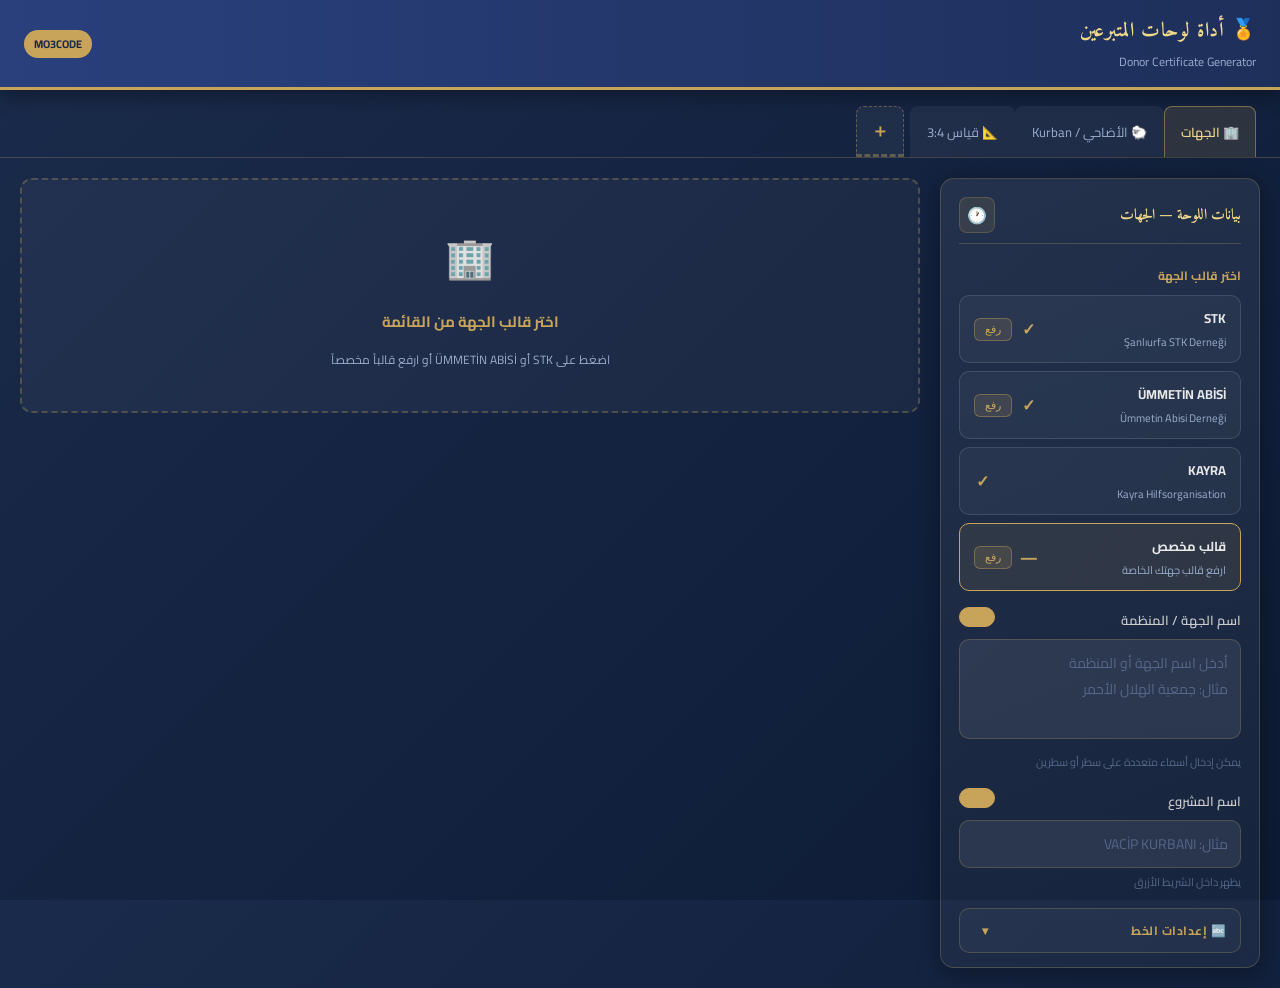
<file: index.html>
<!DOCTYPE html>
<html lang="ar" dir="rtl">
<head>
<meta charset="UTF-8">
<meta name="viewport" content="width=device-width, initial-scale=1.0, maximum-scale=1.0">
<meta name="version" content="2.2">
<title>أداة عمل لوحات المتبرعين</title>
<link href="https://fonts.googleapis.com/css2?family=Amiri:wght@400;700&family=Cairo:wght@400;600;700&family=Scheherazade+New:wght@400;700&family=Lateef:wght@400;700&family=Rakkas&family=Reem Kufi:wght@400;700&family=Noto+Naskh+Arabic:wght@400;700&family=Alexandria:wght@400;700&family=Righteous&family=Roboto:wght@400;700;900&family=Playfair+Display:ital,wght@0,400;0,700;1,400&family=Merriweather:wght@400;700&family=Pinyon+Script&family=Great+Vibes&family=Dancing+Script:wght@400;700&family=Pacifico&family=Lobster&family=Cinzel:wght@400;700&family=Cormorant+Garamond:ital,wght@0,400;0,700;1,400&family=IM+Fell+English:ital@0;1&family=Tangerine:wght@400;700&family=Satisfy&family=Alex+Brush&family=Allura&family=Italianno&family=Noto+Kufi+Arabic:wght@400;700&family=Mada:wght@400;700&family=Tajawal:wght@400;700&family=IBM+Plex+Sans+Arabic:wght@400;700&family=Noto+Sans+Arabic:wght@400;700&family=Changa:wght@400;700&family=Harmattan:wght@400;700&family=Mirza:wght@400;700&family=Aref+Ruqaa&family=Qahiri&family=Markazi+Text:wght@400;700&family=Baloo+2:wght@400;700&display=swap" rel="stylesheet">
<link rel="stylesheet" href="styles.css">
</head>
<body>

<div class="header">
  <div class="header-brand">
    <h1>🏅 أداة لوحات المتبرعين</h1>
    <span>Donor Certificate Generator</span>
  </div>
  <a href="https://www.linkedin.com/in/mo3d/" target="_blank" class="org-badge">MO3CODE</a>
</div>

<div class="tabs" id="tabs-bar">
  <button class="tab-btn active" id="tabBtn-orgs" onclick="switchTab('orgs',this)">🏢 الجهات</button>
  <button class="tab-btn" id="tabBtn-vacip" onclick="switchTab('vacip',this)">🐑 الأضاحي / Kurban</button>
  <button class="tab-btn" id="tabBtn-vert" onclick="switchTab('vert',this)">📐 قياس 3:4</button>
  <button class="tab-btn tab-add-btn" id="tab-add-btn" onclick="openNewTabModal()" title="إضافة تبويب جديد">＋</button>
</div>

<!-- New Tab Modal -->
<div id="new-tab-modal" style="display:none;position:fixed;inset:0;z-index:10000;background:rgba(0,0,0,0.7);align-items:center;justify-content:center;">
  <div style="background:#1a2a4a;border:1px solid rgba(200,164,90,0.5);border-radius:14px;padding:28px 24px;width:340px;max-width:90vw;">
    <div style="font-family:'Amiri',serif;font-size:17px;color:#f0d98a;margin-bottom:16px;">➕ تبويب جديد</div>
    <label style="font-size:12px;color:#9aaccc;display:block;margin-bottom:6px;">اسم التبويب / الجهة</label>
    <input id="new-tab-name" type="text" placeholder="مثال: مؤسسة الرحمة" style="width:100%;padding:10px 12px;background:rgba(255,255,255,0.08);border:1px solid rgba(200,164,90,0.4);border-radius:8px;color:#e8e8e8;font-family:'Cairo',sans-serif;font-size:14px;direction:rtl;margin-bottom:16px;">
    <div style="display:flex;gap:10px;">
      <button onclick="confirmNewTab()" style="flex:1;padding:10px;background:linear-gradient(135deg,#c8a45a,#a8843a);border:none;border-radius:8px;color:#1a2a4a;font-family:'Cairo',sans-serif;font-weight:700;font-size:14px;cursor:pointer;">إنشاء</button>
      <button onclick="closeNewTabModal()" style="flex:1;padding:10px;background:rgba(255,255,255,0.07);border:1px solid rgba(255,255,255,0.2);border-radius:8px;color:#e8e8e8;font-family:'Cairo',sans-serif;font-size:14px;cursor:pointer;">إلغاء</button>
    </div>
  </div>
</div>

<!-- ORGS TAB -->
<div id="tab-orgs" class="tab-content active main">
  <div class="panel">
    <div style="display:flex;align-items:center;justify-content:space-between;margin-bottom:20px;padding-bottom:10px;border-bottom:1px solid rgba(200,164,90,0.25);">
      <h2 style="margin:0;padding:0;border:none;">بيانات اللوحة — الجهات</h2>
      <button class="hist-btn" onclick="openHistoryModal('orgs')" title="سجل العمليات">🕐</button>
    </div>

    <!-- Org slot selector -->
    <div class="field">
      <div style="font-size:12px;color:#c8a45a;font-weight:700;margin-bottom:8px;">اختر قالب الجهة</div>
      <div style="display:flex;flex-direction:column;gap:8px;">
        <div id="org-slot-stk" class="org-slot-btn" onclick="selectOrgSlot('stk')">
          <input type="file" id="org-upload-stk" accept="image/*" style="display:none" onchange="loadOrgTemplate(this,'stk')" onclick="event.stopPropagation()">
          <div style="flex:1">
            <div style="color:#e8e8e8;font-size:13px;font-weight:700;">STK</div>
            <div style="color:#9aaccc;font-size:11px;margin-top:2px;">Şanlıurfa STK Derneği</div>
          </div>
          <div style="display:flex;align-items:center;gap:8px;">
            <span class="org-slot-status" id="org-status-stk">—</span>
            <button onclick="event.stopPropagation();document.getElementById('org-upload-stk').click()"
              style="background:rgba(200,164,90,0.15);border:1px solid rgba(200,164,90,0.4);color:#c8a45a;font-size:11px;padding:4px 10px;border-radius:6px;cursor:pointer;white-space:nowrap;min-height:unset;">رفع</button>
          </div>
        </div>

        <div id="org-slot-ummetin" class="org-slot-btn" onclick="selectOrgSlot('ummetin')">
          <input type="file" id="org-upload-ummetin" accept="image/*" style="display:none" onchange="loadOrgTemplate(this,'ummetin')" onclick="event.stopPropagation()">
          <div style="flex:1">
            <div style="color:#e8e8e8;font-size:13px;font-weight:700;">ÜMMETİN ABİSİ</div>
            <div style="color:#9aaccc;font-size:11px;margin-top:2px;">Ümmetin Abisi Derneği</div>
          </div>
          <div style="display:flex;align-items:center;gap:8px;">
            <span class="org-slot-status" id="org-status-ummetin">—</span>
            <button onclick="event.stopPropagation();document.getElementById('org-upload-ummetin').click()"
              style="background:rgba(200,164,90,0.15);border:1px solid rgba(200,164,90,0.4);color:#c8a45a;font-size:11px;padding:4px 10px;border-radius:6px;cursor:pointer;white-space:nowrap;min-height:unset;">رفع</button>
          </div>
        </div>

        <div id="org-slot-kayra" class="org-slot-btn" onclick="selectOrgSlot('kayra')">
          <input type="file" id="org-upload-kayra" accept="image/*" style="display:none" onchange="loadOrgTemplate(this,'kayra')" onclick="event.stopPropagation()">
          <div style="flex:1">
            <div style="color:#e8e8e8;font-size:13px;font-weight:700;">KAYRA</div>
            <div style="color:#9aaccc;font-size:11px;margin-top:2px;">Kayra Hilfsorganisation</div>
          </div>
          <div style="display:flex;align-items:center;gap:8px;">
            <span class="org-slot-status" id="org-status-kayra">✓</span>
          </div>
        </div>

        <div id="org-slot-custom" class="org-slot-btn org-slot-active" onclick="selectOrgSlot('custom')">
          <input type="file" id="org-upload-custom" accept="image/*" style="display:none" onchange="loadOrgTemplate(this,'custom')" onclick="event.stopPropagation()">
          <div style="flex:1">
            <div style="color:#e8e8e8;font-size:13px;font-weight:700;">قالب مخصص</div>
            <div style="color:#9aaccc;font-size:11px;margin-top:2px;">ارفع قالب جهتك الخاصة</div>
          </div>
          <div style="display:flex;align-items:center;gap:8px;">
            <span class="org-slot-status" id="org-status-custom">—</span>
            <button onclick="event.stopPropagation();document.getElementById('org-upload-custom').click()"
              style="background:rgba(200,164,90,0.15);border:1px solid rgba(200,164,90,0.4);color:#c8a45a;font-size:11px;padding:4px 10px;border-radius:6px;cursor:pointer;white-space:nowrap;min-height:unset;">رفع</button>
          </div>
        </div>
      </div>
    </div>

    <div class="field">
      <label class="field-toggle-label">اسم الجهة / المنظمة<label class="toggle-switch"><input type="checkbox" id="org-donor-enabled" checked onchange="renderOrgs()"><span class="toggle-slider"></span></label></label>
      <textarea id="org-donor" rows="3" placeholder="أدخل اسم الجهة أو المنظمة&#10;مثال: جمعية الهلال الأحمر" oninput="renderOrgs()"></textarea>
      <div class="hint">يمكن إدخال أسماء متعددة على سطر أو سطرين</div>
    </div>

    <div class="field">
      <label class="field-toggle-label">اسم المشروع<label class="toggle-switch"><input type="checkbox" id="org-proj-enabled" checked onchange="renderOrgs()"><span class="toggle-slider"></span></label></label>
      <input type="text" id="org-project" placeholder="مثال: VACİP KURBANI" oninput="renderOrgs()">
      <div class="hint">يظهر داخل الشريط الأزرق</div>
    </div>

    <!-- Advanced: Font settings -->
    <div class="field adv-section">
      <details>
        <summary>🔤 إعدادات الخط</summary>
        <div class="font-section" style="border-radius:0 0 10px 10px;margin-top:0;border-top:none;">
          <div class="font-section-title">🔤 نوع الخط</div>
          <label style="font-size:12px;color:#9aaccc">خط اسم الجهة</label>
          <select id="org-donor-font" onchange="renderOrgs()" style="width:100%;padding:8px;background:rgba(255,255,255,0.08);border:1px solid rgba(200,164,90,0.3);border-radius:8px;color:#e8e8e8;font-family:'Cairo',sans-serif;font-size:13px;margin-bottom:8px"></select>
          <label style="font-size:12px;color:#9aaccc">اتجاه اسم الجهة</label>
          <select id="org-donor-dir" onchange="renderOrgs()" style="width:100%;padding:8px;background:rgba(255,255,255,0.08);border:1px solid rgba(200,164,90,0.3);border-radius:8px;color:#e8e8e8;font-family:'Cairo',sans-serif;font-size:13px;margin-bottom:8px">
            <option value="rtl" selected>يمين إلى يسار</option><option value="ltr">يسار إلى يمين</option><option value="auto">تلقائي حسب النص</option>
          </select>
          <label style="font-size:12px;color:#9aaccc">محاذاة اسم الجهة</label>
          <select id="org-donor-align" onchange="renderOrgs()" style="width:100%;padding:8px;background:rgba(255,255,255,0.08);border:1px solid rgba(200,164,90,0.3);border-radius:8px;color:#e8e8e8;font-family:'Cairo',sans-serif;font-size:13px;margin-bottom:8px">
            <option value="center" selected>وسط</option><option value="right">يمين</option><option value="left">يسار</option>
          </select>
          <label style="font-size:12px;color:#9aaccc">خط اسم المشروع</label>
          <select id="org-proj-font" onchange="renderOrgs()" style="width:100%;padding:8px;background:rgba(255,255,255,0.08);border:1px solid rgba(200,164,90,0.3);border-radius:8px;color:#e8e8e8;font-family:'Cairo',sans-serif;font-size:13px"></select>
          <label style="font-size:12px;color:#9aaccc;margin-top:8px">اتجاه اسم المشروع</label>
          <select id="org-proj-dir" onchange="renderOrgs()" style="width:100%;padding:8px;background:rgba(255,255,255,0.08);border:1px solid rgba(200,164,90,0.3);border-radius:8px;color:#e8e8e8;font-family:'Cairo',sans-serif;font-size:13px">
            <option value="rtl" selected>يمين إلى يسار</option><option value="ltr">يسار إلى يمين</option><option value="auto">تلقائي حسب النص</option>
          </select>
          <label style="font-size:12px;color:#9aaccc;margin-top:8px">محاذاة اسم المشروع</label>
          <select id="org-proj-align" onchange="renderOrgs()" style="width:100%;padding:8px;background:rgba(255,255,255,0.08);border:1px solid rgba(200,164,90,0.3);border-radius:8px;color:#e8e8e8;font-family:'Cairo',sans-serif;font-size:13px">
            <option value="center" selected>وسط</option><option value="right">يمين</option><option value="left">يسار</option>
          </select>
        </div>
      </details>
    </div>

    <!-- Advanced: Donor size/position -->
    <div class="field adv-section">
      <details>
        <summary>📐 اسم الجهة — الحجم والموضع</summary>
        <div class="font-section" style="border-radius:0 0 10px 10px;margin-top:0;border-top:none;">
          <label style="font-size:12px;color:#9aaccc">الحجم</label>
          <div class="font-control">
            <input type="range" id="org-donor-size" min="20" max="300" value="64" oninput="document.getElementById('org-donor-size-val').textContent=this.value; renderOrgs()">
            <span class="size-val" id="org-donor-size-val">64</span>
          </div>
          <label class="auto-toggle">
            <input type="checkbox" id="org-donor-auto" checked onchange="toggleAuto('org','donor')"> حجم تلقائي
          </label>
          <label style="font-size:12px;color:#9aaccc;margin-top:8px;display:block">↔ عرض الإطار (حد الاسم)</label>
          <div class="font-control">
            <input type="range" id="org-donor-maxw" min="200" max="1754" value="1400" oninput="document.getElementById('org-donor-maxw-val').textContent=this.value; renderOrgs()">
            <span class="size-val" id="org-donor-maxw-val">1400</span>
          </div>
          <label style="font-size:12px;color:#9aaccc;margin-top:8px;display:block">🎨 لون الاسم</label>
          <div class="color-row">
            <input type="color" id="org-donor-color" value="#1e2f5a" oninput="renderOrgs()">
            <span class="color-val" id="org-donor-color-val">#1e2f5a</span>
            <button class="color-reset" onclick="document.getElementById('org-donor-color').value='#1e2f5a';renderOrgs()">↺</button>
          </div>
          <label style="font-size:12px;color:#9aaccc;margin-top:8px;display:block">تباعد السطور (0=تلقائي)</label>
          <div class="font-control">
            <input type="range" id="org-donor-lineh" min="0" max="200" value="0" oninput="document.getElementById('org-donor-lineh-val').textContent=this.value; renderOrgs()">
            <span class="size-val" id="org-donor-lineh-val">0</span>
          </div>
          <label style="font-size:12px;color:#9aaccc;margin-top:8px;display:block">الارتفاع (Y)</label>
          <div class="font-control">
            <input type="range" id="org-donor-y" min="50" max="1200" value="590" oninput="document.getElementById('org-donor-y-val').textContent=this.value; renderOrgs()">
            <span class="size-val" id="org-donor-y-val">590</span>
          </div>
          <label style="font-size:12px;color:#9aaccc;margin-top:6px;display:block">المحور الأفقي (X)</label>
          <div class="font-control">
            <input type="range" id="org-donor-x" min="0" max="1754" value="877" oninput="document.getElementById('org-donor-x-val').textContent=this.value; renderOrgs()">
            <span class="size-val" id="org-donor-x-val">877</span>
          </div>
        </div>
      </details>
    </div>

    <!-- Advanced: Project size/position -->
    <div class="field adv-section">
      <details>
        <summary>📋 اسم المشروع — الحجم والموضع</summary>
        <div class="font-section" style="border-radius:0 0 10px 10px;margin-top:0;border-top:none;">
          <label style="font-size:12px;color:#9aaccc">الحجم</label>
          <div class="font-control">
            <input type="range" id="org-proj-size" min="20" max="300" value="72" oninput="document.getElementById('org-proj-size-val').textContent=this.value; renderOrgs()">
            <span class="size-val" id="org-proj-size-val">72</span>
          </div>
          <label class="auto-toggle">
            <input type="checkbox" id="org-proj-auto" checked onchange="toggleAuto('org','proj')"> حجم تلقائي
          </label>
          <label style="font-size:12px;color:#9aaccc;margin-top:8px;display:block">↔ عرض الإطار (حد المشروع)</label>
          <div class="font-control">
            <input type="range" id="org-proj-maxw" min="200" max="1754" value="1400" oninput="document.getElementById('org-proj-maxw-val').textContent=this.value; renderOrgs()">
            <span class="size-val" id="org-proj-maxw-val">1400</span>
          </div>
          <label style="font-size:12px;color:#9aaccc;margin-top:8px;display:block">🎨 لون المشروع</label>
          <div class="color-row">
            <input type="color" id="org-proj-color" value="#ffffff" oninput="renderOrgs()">
            <span class="color-val" id="org-proj-color-val">#ffffff</span>
            <button class="color-reset" onclick="document.getElementById('org-proj-color').value='#ffffff';renderOrgs()">↺</button>
          </div>
          <label style="font-size:12px;color:#9aaccc;margin-top:8px;display:block">الارتفاع (Y)</label>
          <div class="font-control">
            <input type="range" id="org-proj-y" min="50" max="1200" value="842" oninput="document.getElementById('org-proj-y-val').textContent=this.value; renderOrgs()">
            <span class="size-val" id="org-proj-y-val">842</span>
          </div>
          <label style="font-size:12px;color:#9aaccc;margin-top:6px;display:block">المحور الأفقي (X)</label>
          <div class="font-control">
            <input type="range" id="org-proj-x" min="0" max="1754" value="877" oninput="document.getElementById('org-proj-x-val').textContent=this.value; renderOrgs()">
            <span class="size-val" id="org-proj-x-val">877</span>
          </div>
        </div>
      </details>
    </div>

    <button class="btn-generate" onclick="renderOrgs()">🔄 معاينة اللوحة</button>
    <div class="export-btns">
      <button class="btn-download visible" onclick="downloadCert('orgs','png')">⬇ PNG</button>
      <button class="btn-download visible" onclick="downloadCert('orgs','pdf')">⬇ PDF</button>
      <button class="btn-whatsapp" onclick="shareWhatsapp('orgs')">📲 واتساب</button>
    </div>

    <div class="batch-section">
      <div class="batch-title">⚡ إنتاج جماعي</div>
      <textarea id="org-batch-names" placeholder="أدخل اسماً في كل سطر:&#10;جمعية الهلال الأحمر&#10;منظمة أطباء بلا حدود"></textarea>
      <div class="batch-group-row">
        <label for="org-batch-group-size">عدد الأسماء في الصفحة الواحدة</label>
        <input type="number" id="org-batch-group-size" min="1" max="100" value="1">
      </div>
      <div class="batch-hint">كل اسم في سطر، وسيتم جمع العدد المحدد تحت بعض في كل لوحة.</div>
      <div class="batch-options">
        <div class="batch-opt selected" id="org-batch-opt-pdf" onclick="selectBatchOpt('org','pdf')">📄 PDF واحد</div>
        <div class="batch-opt" id="org-batch-opt-imgs" onclick="selectBatchOpt('org','imgs')">🖼 صور منفردة</div>
      </div>
      <button class="btn-batch" onclick="startBatch('orgs')">🚀 ابدأ الإنتاج</button>
      <div class="batch-progress" id="org-batch-progress">
        <div class="progress-bar-wrap"><div class="progress-bar-fill" id="org-batch-bar"></div></div>
        <div class="progress-text" id="org-batch-text">جارٍ المعالجة...</div>
      </div>
    </div>
  </div>

  <div class="preview-area">
    <button class="preview-toggle" id="org-toggle" onclick="togglePreview('orgs')" style="display:none">
      👁 إظهار المعاينة ↓
    </button>
    <div id="org-upload-prompt" style="width:100%;display:flex;flex-direction:column;align-items:center;justify-content:center;padding:40px 20px;background:rgba(255,255,255,0.04);border:2px dashed rgba(200,164,90,0.3);border-radius:12px;gap:12px">
      <div style="font-size:40px">🏢</div>
      <div style="color:#c8a45a;font-size:15px;font-weight:700">اختر قالب الجهة من القائمة</div>
      <div style="color:#9aaccc;font-size:12px">اضغط على STK أو ÜMMETİN ABİSİ أو ارفع قالباً مخصصاً</div>
    </div>
    <div class="canvas-wrapper" id="org-canvas-wrapper" style="display:none">
      <canvas id="canvas-orgs-offscreen" width="1754" height="1241"></canvas>
    </div>
    <div class="status" id="org-status"></div>
  </div>
</div>


<!-- VERT 3:4 TAB -->
<div id="tab-vert" class="tab-content main">
  <div class="panel">
    <div style="display:flex;align-items:center;justify-content:space-between;margin-bottom:20px;padding-bottom:10px;border-bottom:1px solid rgba(200,164,90,0.25);">
      <h2 style="margin:0;padding:0;border:none;">بيانات اللوحة — قياس 3:4</h2>
      <button class="hist-btn" onclick="openHistoryModal('vert')" title="سجل العمليات">🕐</button>
    </div>

    <!-- Template upload -->
    <div class="field">
      <div style="font-size:12px;color:#c8a45a;font-weight:700;margin-bottom:8px;">قوالب 3:4 العمودية</div>
      <div class="upload-zone" onclick="document.getElementById('vt-template-upload').click()" style="margin-bottom:8px">
        <input type="file" id="vt-template-upload" accept="image/*" multiple style="display:none" onchange="loadVertTemplate(this)">
        <div>📎 رفع قوالب (يمكن رفع أكثر من قالب)</div>
        <div style="margin-top:4px;font-size:11px">PNG/JPG — قياس 3:4 عمودي (1240×1653)</div>
        <div style="margin-top:4px;font-size:11px">اسم القالب سيستخدم كاسم الجهة عند الحفظ</div>
      </div>
      <div id="vt-templates-list" style="display:none">
        <div style="font-size:12px;color:#c8a45a;margin-bottom:6px;font-weight:700">📚 القوالب:</div>
        <div id="vt-templates-grid" style="display:flex;flex-wrap:wrap;gap:6px;"></div>
      </div>
    </div>

    <div class="field">
      <label class="field-toggle-label">اسم المتبرع / المتبرعين<label class="toggle-switch"><input type="checkbox" id="vt-donor-enabled" checked onchange="renderVert()"><span class="toggle-slider"></span></label></label>
      <textarea id="vt-donor" rows="3" placeholder="أدخل اسم المتبرع أو المتبرعين" oninput="renderVert()"></textarea>
      <div class="hint">يمكن إدخال أسماء متعددة على سطر أو سطرين</div>
    </div>

    <div class="field">
      <label class="field-toggle-label">اسم المشروع<label class="toggle-switch"><input type="checkbox" id="vt-proj-enabled" checked onchange="renderVert()"><span class="toggle-slider"></span></label></label>
      <input type="text" id="vt-project" placeholder="مثال: مشروع إفطار الصائمين" oninput="renderVert()">
    </div>

    <!-- Advanced: Font settings -->
    <div class="field adv-section">
      <details>
        <summary>🔤 إعدادات الخط</summary>
        <div class="font-section" style="border-radius:0 0 10px 10px;margin-top:0;border-top:none;">
          <div class="font-section-title">🔤 نوع الخط</div>
          <label style="font-size:12px;color:#9aaccc">خط اسم المتبرع</label>
          <select id="vt-donor-font" onchange="renderVert()" style="width:100%;padding:8px;background:rgba(255,255,255,0.08);border:1px solid rgba(200,164,90,0.3);border-radius:8px;color:#e8e8e8;font-family:'Cairo',sans-serif;font-size:13px;margin-bottom:8px"></select>
          <label style="font-size:12px;color:#9aaccc">اتجاه اسم المتبرع</label>
          <select id="vt-donor-dir" onchange="renderVert()" style="width:100%;padding:8px;background:rgba(255,255,255,0.08);border:1px solid rgba(200,164,90,0.3);border-radius:8px;color:#e8e8e8;font-family:'Cairo',sans-serif;font-size:13px;margin-bottom:8px">
            <option value="rtl" selected>يمين إلى يسار</option><option value="ltr">يسار إلى يمين</option><option value="auto">تلقائي حسب النص</option>
          </select>
          <label style="font-size:12px;color:#9aaccc">محاذاة اسم المتبرع</label>
          <select id="vt-donor-align" onchange="renderVert()" style="width:100%;padding:8px;background:rgba(255,255,255,0.08);border:1px solid rgba(200,164,90,0.3);border-radius:8px;color:#e8e8e8;font-family:'Cairo',sans-serif;font-size:13px;margin-bottom:8px">
            <option value="center" selected>وسط</option><option value="right">يمين</option><option value="left">يسار</option>
          </select>
          <label style="font-size:12px;color:#9aaccc">خط اسم المشروع</label>
          <select id="vt-proj-font" onchange="renderVert()" style="width:100%;padding:8px;background:rgba(255,255,255,0.08);border:1px solid rgba(200,164,90,0.3);border-radius:8px;color:#e8e8e8;font-family:'Cairo',sans-serif;font-size:13px"></select>
          <label style="font-size:12px;color:#9aaccc;margin-top:8px">اتجاه اسم المشروع</label>
          <select id="vt-proj-dir" onchange="renderVert()" style="width:100%;padding:8px;background:rgba(255,255,255,0.08);border:1px solid rgba(200,164,90,0.3);border-radius:8px;color:#e8e8e8;font-family:'Cairo',sans-serif;font-size:13px">
            <option value="rtl" selected>يمين إلى يسار</option><option value="ltr">يسار إلى يمين</option><option value="auto">تلقائي حسب النص</option>
          </select>
          <label style="font-size:12px;color:#9aaccc;margin-top:8px">محاذاة اسم المشروع</label>
          <select id="vt-proj-align" onchange="renderVert()" style="width:100%;padding:8px;background:rgba(255,255,255,0.08);border:1px solid rgba(200,164,90,0.3);border-radius:8px;color:#e8e8e8;font-family:'Cairo',sans-serif;font-size:13px">
            <option value="center" selected>وسط</option><option value="right">يمين</option><option value="left">يسار</option>
          </select>
        </div>
      </details>
    </div>

    <!-- Advanced: Donor size/position -->
    <div class="field adv-section">
      <details>
        <summary>📐 اسم المتبرع — الحجم والموضع</summary>
        <div class="font-section" style="border-radius:0 0 10px 10px;margin-top:0;border-top:none;">
          <label style="font-size:12px;color:#9aaccc">الحجم</label>
          <div class="font-control">
            <input type="range" id="vt-donor-size" min="20" max="300" value="64" oninput="document.getElementById('vt-donor-size-val').textContent=this.value; renderVert()">
            <span class="size-val" id="vt-donor-size-val">64</span>
          </div>
          <label class="auto-toggle">
            <input type="checkbox" id="vt-donor-auto" checked onchange="toggleAuto('vt','donor')"> حجم تلقائي
          </label>
          <label style="font-size:12px;color:#9aaccc;margin-top:8px;display:block">↔ عرض الإطار</label>
          <div class="font-control">
            <input type="range" id="vt-donor-maxw" min="200" max="1200" value="1000" oninput="document.getElementById('vt-donor-maxw-val').textContent=this.value; renderVert()">
            <span class="size-val" id="vt-donor-maxw-val">1000</span>
          </div>
          <label style="font-size:12px;color:#9aaccc;margin-top:8px;display:block">🎨 لون الاسم</label>
          <div class="color-row">
            <input type="color" id="vt-donor-color" value="#1e2f5a" oninput="renderVert()">
            <span class="color-val" id="vt-donor-color-val">#1e2f5a</span>
            <button class="color-reset" onclick="document.getElementById('vt-donor-color').value='#1e2f5a';renderVert()">↺</button>
          </div>
          <label style="font-size:12px;color:#9aaccc;margin-top:8px;display:block">تباعد السطور (0=تلقائي)</label>
          <div class="font-control">
            <input type="range" id="vt-donor-lineh" min="0" max="200" value="0" oninput="document.getElementById('vt-donor-lineh-val').textContent=this.value; renderVert()">
            <span class="size-val" id="vt-donor-lineh-val">0</span>
          </div>
          <label style="font-size:12px;color:#9aaccc;margin-top:8px;display:block">الارتفاع (Y)</label>
          <div class="font-control">
            <input type="range" id="vt-donor-y" min="50" max="1600" value="800" oninput="document.getElementById('vt-donor-y-val').textContent=this.value; renderVert()">
            <span class="size-val" id="vt-donor-y-val">800</span>
          </div>
          <label style="font-size:12px;color:#9aaccc;margin-top:6px;display:block">المحور الأفقي (X)</label>
          <div class="font-control">
            <input type="range" id="vt-donor-x" min="0" max="1240" value="620" oninput="document.getElementById('vt-donor-x-val').textContent=this.value; renderVert()">
            <span class="size-val" id="vt-donor-x-val">620</span>
          </div>
        </div>
      </details>
    </div>

    <!-- Advanced: Project size/position -->
    <div class="field adv-section">
      <details>
        <summary>📋 اسم المشروع — الحجم والموضع</summary>
        <div class="font-section" style="border-radius:0 0 10px 10px;margin-top:0;border-top:none;">
          <label style="font-size:12px;color:#9aaccc">الحجم</label>
          <div class="font-control">
            <input type="range" id="vt-proj-size" min="20" max="300" value="60" oninput="document.getElementById('vt-proj-size-val').textContent=this.value; renderVert()">
            <span class="size-val" id="vt-proj-size-val">60</span>
          </div>
          <label class="auto-toggle">
            <input type="checkbox" id="vt-proj-auto" checked onchange="toggleAuto('vt','proj')"> حجم تلقائي
          </label>
          <label style="font-size:12px;color:#9aaccc;margin-top:8px;display:block">↔ عرض الإطار</label>
          <div class="font-control">
            <input type="range" id="vt-proj-maxw" min="200" max="1200" value="1000" oninput="document.getElementById('vt-proj-maxw-val').textContent=this.value; renderVert()">
            <span class="size-val" id="vt-proj-maxw-val">1000</span>
          </div>
          <label style="font-size:12px;color:#9aaccc;margin-top:8px;display:block">🎨 لون المشروع</label>
          <div class="color-row">
            <input type="color" id="vt-proj-color" value="#ffffff" oninput="renderVert()">
            <span class="color-val" id="vt-proj-color-val">#ffffff</span>
            <button class="color-reset" onclick="document.getElementById('vt-proj-color').value='#ffffff';renderVert()">↺</button>
          </div>
          <label style="font-size:12px;color:#9aaccc;margin-top:8px;display:block">الارتفاع (Y)</label>
          <div class="font-control">
            <input type="range" id="vt-proj-y" min="50" max="1600" value="1000" oninput="document.getElementById('vt-proj-y-val').textContent=this.value; renderVert()">
            <span class="size-val" id="vt-proj-y-val">1000</span>
          </div>
          <label style="font-size:12px;color:#9aaccc;margin-top:6px;display:block">المحور الأفقي (X)</label>
          <div class="font-control">
            <input type="range" id="vt-proj-x" min="0" max="1240" value="620" oninput="document.getElementById('vt-proj-x-val').textContent=this.value; renderVert()">
            <span class="size-val" id="vt-proj-x-val">620</span>
          </div>
        </div>
      </details>
    </div>

    <button class="btn-generate" onclick="renderVert()">🔄 معاينة اللوحة</button>
    <div class="export-btns">
      <button class="btn-download visible" onclick="downloadCert('vert','png')">⬇ PNG</button>
      <button class="btn-download visible" onclick="downloadCert('vert','pdf')">⬇ PDF</button>
      <button class="btn-whatsapp" onclick="shareWhatsapp('vert')">📲 واتساب</button>
    </div>

    <div class="batch-section">
      <div class="batch-title">⚡ إنتاج جماعي</div>
      <textarea id="vt-batch-names" placeholder="أدخل اسماً في كل سطر:&#10;عائلة أحمد الرشيد&#10;محمد علي"></textarea>
      <div class="batch-group-row">
        <label for="vt-batch-group-size">عدد الأسماء في الصفحة الواحدة</label>
        <input type="number" id="vt-batch-group-size" min="1" max="100" value="1">
      </div>
      <div class="batch-hint">كل اسم في سطر، وسيتم جمع العدد المحدد تحت بعض في كل لوحة.</div>
      <div class="batch-options">
        <div class="batch-opt selected" id="vt-batch-opt-pdf" onclick="selectBatchOpt('vt','pdf')">📄 PDF واحد</div>
        <div class="batch-opt" id="vt-batch-opt-imgs" onclick="selectBatchOpt('vt','imgs')">🖼 صور منفردة</div>
      </div>
      <button class="btn-batch" onclick="startBatch('vert')">🚀 ابدأ الإنتاج</button>
      <div class="batch-progress" id="vt-batch-progress">
        <div class="progress-bar-wrap"><div class="progress-bar-fill" id="vt-batch-bar"></div></div>
        <div class="progress-text" id="vt-batch-text">جارٍ المعالجة...</div>
      </div>
    </div>
  </div>

  <div class="preview-area">
    <div id="vt-upload-prompt" style="width:100%;display:flex;flex-direction:column;align-items:center;justify-content:center;padding:40px 20px;background:rgba(255,255,255,0.04);border:2px dashed rgba(200,164,90,0.3);border-radius:12px;gap:12px;cursor:pointer" onclick="document.getElementById('vt-template-upload').click()">
      <div style="font-size:40px">📐</div>
      <div style="color:#c8a45a;font-size:15px;font-weight:700">ارفع قالب قياس 3:4</div>
      <div style="color:#9aaccc;font-size:12px">اضغط هنا أو استخدم زر الرفع في الجانب</div>
    </div>
    <div class="canvas-wrapper" id="vt-canvas-wrapper" style="display:none">
      <canvas id="canvas-vert" width="1240" height="1653"></canvas>
    </div>
    <div class="status" id="vt-status"></div>
  </div>
</div>

<!-- VACIP / ADAHI TAB -->
<div id="tab-vacip" class="tab-content main">
  <div class="panel">
    <div style="display:flex;align-items:center;justify-content:space-between;margin-bottom:20px;padding-bottom:10px;border-bottom:1px solid rgba(200,164,90,0.25);">
      <h2 style="margin:0;padding:0;border:none;">🐑 الأضاحي / Kurban</h2>
      <button class="hist-btn" onclick="openHistoryModal('vacip')" title="سجل العمليات">🕐</button>
    </div>

    <div class="field">
      <label class="field-toggle-label">اسم المتبرع / المتبرعين<label class="toggle-switch"><input type="checkbox" id="vk-donor-enabled" checked onchange="renderVacip()"><span class="toggle-slider"></span></label></label>
      <textarea id="vk-donor" rows="3"
        placeholder="اسم عربي → قالب الأضاحي&#10;Latin name → VACİP KURBAN template"
        oninput="renderVacip()"></textarea>
      <div class="hint">🔄 يتم اختيار القالب تلقائياً حسب لغة الاسم</div>
    </div>

    <div class="field">
      <label>القالب</label>
      <div class="vk-template-btns">
        <button id="vk-tpl-auto"    class="vk-tpl-btn vk-tpl-active" onclick="setVKTemplate('auto')">🔄 تلقائي</button>
        <button id="vk-tpl-arabic"  class="vk-tpl-btn"               onclick="setVKTemplate('arabic')">🇾🇪 عربي</button>
        <button id="vk-tpl-turkish" class="vk-tpl-btn"               onclick="setVKTemplate('turkish')">🇹🇷 تركي</button>
        <button id="vk-tpl-sadaka"  class="vk-tpl-btn"               onclick="setVKTemplate('sadaka')">🟢 صدقة</button>
        <button id="vk-tpl-nafile"  class="vk-tpl-btn"               onclick="setVKTemplate('nafile')">🔵 نافلة</button>
      </div>
    </div>

    <div class="field">
      <label class="field-toggle-label">اسم المشروع <span style="color:#9aaccc;font-size:11px">(اختياري)</span><label class="toggle-switch"><input type="checkbox" id="vk-proj-enabled" checked onchange="renderVacip()"><span class="toggle-slider"></span></label></label>
      <input type="text" id="vk-project" placeholder="اتركه فارغاً إذا كان مدمجاً في القالب" oninput="renderVacip()" style="direction:rtl">
    </div>

    <!-- Advanced: Font settings -->
    <div class="field adv-section">
      <details>
        <summary>🔤 إعدادات الخط</summary>
        <div class="font-section" style="border-radius:0 0 10px 10px;margin-top:0;border-top:none;">
          <div class="font-section-title">🔤 نوع الخط</div>
          <label style="font-size:12px;color:#9aaccc">خط اسم المتبرع</label>
          <select id="vk-donor-font" onchange="renderVacip()" style="width:100%;padding:8px;background:rgba(255,255,255,0.08);border:1px solid rgba(200,164,90,0.3);border-radius:8px;color:#e8e8e8;font-family:'Cairo',sans-serif;font-size:13px;margin-bottom:8px"></select>
          <label style="font-size:12px;color:#9aaccc">اتجاه اسم المتبرع</label>
          <select id="vk-donor-dir" onchange="renderVacip()" style="width:100%;padding:8px;background:rgba(255,255,255,0.08);border:1px solid rgba(200,164,90,0.3);border-radius:8px;color:#e8e8e8;font-family:'Cairo',sans-serif;font-size:13px;margin-bottom:8px">
            <option value="rtl" selected>يمين إلى يسار</option><option value="ltr">يسار إلى يمين</option><option value="auto">تلقائي حسب النص</option>
          </select>
          <label style="font-size:12px;color:#9aaccc">محاذاة اسم المتبرع</label>
          <select id="vk-donor-align" onchange="renderVacip()" style="width:100%;padding:8px;background:rgba(255,255,255,0.08);border:1px solid rgba(200,164,90,0.3);border-radius:8px;color:#e8e8e8;font-family:'Cairo',sans-serif;font-size:13px;margin-bottom:8px">
            <option value="center" selected>وسط</option><option value="right">يمين</option><option value="left">يسار</option>
          </select>
          <label style="font-size:12px;color:#9aaccc">خط اسم المشروع</label>
          <select id="vk-proj-font" onchange="renderVacip()" style="width:100%;padding:8px;background:rgba(255,255,255,0.08);border:1px solid rgba(200,164,90,0.3);border-radius:8px;color:#e8e8e8;font-family:'Cairo',sans-serif;font-size:13px"></select>
          <label style="font-size:12px;color:#9aaccc;margin-top:8px">اتجاه اسم المشروع</label>
          <select id="vk-proj-dir" onchange="renderVacip()" style="width:100%;padding:8px;background:rgba(255,255,255,0.08);border:1px solid rgba(200,164,90,0.3);border-radius:8px;color:#e8e8e8;font-family:'Cairo',sans-serif;font-size:13px">
            <option value="rtl" selected>يمين إلى يسار</option><option value="ltr">يسار إلى يمين</option><option value="auto">تلقائي حسب النص</option>
          </select>
          <label style="font-size:12px;color:#9aaccc;margin-top:8px">محاذاة اسم المشروع</label>
          <select id="vk-proj-align" onchange="renderVacip()" style="width:100%;padding:8px;background:rgba(255,255,255,0.08);border:1px solid rgba(200,164,90,0.3);border-radius:8px;color:#e8e8e8;font-family:'Cairo',sans-serif;font-size:13px">
            <option value="center" selected>وسط</option><option value="right">يمين</option><option value="left">يسار</option>
          </select>
        </div>
      </details>
    </div>

    <!-- Advanced: Donor size/position -->
    <div class="field adv-section">
      <details>
        <summary>📐 حجم وموضع — اسم المتبرع</summary>
        <div class="font-section" style="border-radius:0 0 10px 10px;margin-top:0;border-top:none;">
          <label style="font-size:12px;color:#9aaccc">الحجم</label>
          <div class="font-control">
            <input type="range" id="vk-donor-size" min="20" max="300" value="90" oninput="document.getElementById('vk-donor-size-val').textContent=this.value; renderVacip()">
            <span class="size-val" id="vk-donor-size-val">90</span>
          </div>
          <label class="auto-toggle">
            <input type="checkbox" id="vk-donor-auto" checked onchange="toggleAuto('vk','donor')"> حجم تلقائي
          </label>
          <label style="font-size:12px;color:#9aaccc;margin-top:8px;display:block">↔ عرض الإطار (حد الاسم)</label>
          <div class="font-control">
            <input type="range" id="vk-donor-maxw" min="200" max="1754" value="1400" oninput="document.getElementById('vk-donor-maxw-val').textContent=this.value; renderVacip()">
            <span class="size-val" id="vk-donor-maxw-val">1400</span>
          </div>
          <label style="font-size:12px;color:#9aaccc;margin-top:8px;display:block">🎨 لون الاسم</label>
          <div class="color-row">
            <input type="color" id="vk-donor-color" value="#1e2f5a" oninput="renderVacip()">
            <span class="color-val" id="vk-donor-color-val">#1e2f5a</span>
            <button class="color-reset" onclick="document.getElementById('vk-donor-color').value='#1e2f5a';renderVacip()">↺</button>
          </div>
          <label style="font-size:12px;color:#9aaccc;margin-top:8px;display:block">تباعد السطور (0=تلقائي)</label>
          <div class="font-control">
            <input type="range" id="vk-donor-lineh" min="0" max="200" value="0" oninput="document.getElementById('vk-donor-lineh-val').textContent=this.value; renderVacip()">
            <span class="size-val" id="vk-donor-lineh-val">0</span>
          </div>
          <label style="font-size:12px;color:#9aaccc;margin-top:8px;display:block">الارتفاع (Y)</label>
          <div class="font-control">
            <input type="range" id="vk-donor-y" min="50" max="1200" value="620" oninput="document.getElementById('vk-donor-y-val').textContent=this.value; renderVacip()">
            <span class="size-val" id="vk-donor-y-val">620</span>
          </div>
          <label style="font-size:12px;color:#9aaccc;margin-top:6px;display:block">المحور الأفقي (X)</label>
          <div class="font-control">
            <input type="range" id="vk-donor-x" min="0" max="1754" value="877" oninput="document.getElementById('vk-donor-x-val').textContent=this.value; renderVacip()">
            <span class="size-val" id="vk-donor-x-val">877</span>
          </div>
        </div>
      </details>
    </div>

    <!-- Advanced: Project size/position -->
    <div class="field adv-section">
      <details>
        <summary>📋 حجم وموضع — اسم المشروع</summary>
        <div class="font-section" style="border-radius:0 0 10px 10px;margin-top:0;border-top:none;">
          <label style="font-size:12px;color:#9aaccc">الحجم</label>
          <div class="font-control">
            <input type="range" id="vk-proj-size" min="20" max="300" value="72" oninput="document.getElementById('vk-proj-size-val').textContent=this.value; renderVacip()">
            <span class="size-val" id="vk-proj-size-val">72</span>
          </div>
          <label class="auto-toggle">
            <input type="checkbox" id="vk-proj-auto" checked onchange="toggleAuto('vk','proj')"> حجم تلقائي
          </label>
          <label style="font-size:12px;color:#9aaccc;margin-top:8px;display:block">↔ عرض الإطار (حد المشروع)</label>
          <div class="font-control">
            <input type="range" id="vk-proj-maxw" min="200" max="1754" value="1400" oninput="document.getElementById('vk-proj-maxw-val').textContent=this.value; renderVacip()">
            <span class="size-val" id="vk-proj-maxw-val">1400</span>
          </div>
          <label style="font-size:12px;color:#9aaccc;margin-top:8px;display:block">🎨 لون المشروع</label>
          <div class="color-row">
            <input type="color" id="vk-proj-color" value="#ffffff" oninput="renderVacip()">
            <span class="color-val" id="vk-proj-color-val">#ffffff</span>
            <button class="color-reset" onclick="document.getElementById('vk-proj-color').value='#ffffff';renderVacip()">↺</button>
          </div>
          <label style="font-size:12px;color:#9aaccc;margin-top:8px;display:block">الارتفاع (Y)</label>
          <div class="font-control">
            <input type="range" id="vk-proj-y" min="50" max="1200" value="842" oninput="document.getElementById('vk-proj-y-val').textContent=this.value; renderVacip()">
            <span class="size-val" id="vk-proj-y-val">842</span>
          </div>
          <label style="font-size:12px;color:#9aaccc;margin-top:6px;display:block">المحور الأفقي (X)</label>
          <div class="font-control">
            <input type="range" id="vk-proj-x" min="0" max="1754" value="877" oninput="document.getElementById('vk-proj-x-val').textContent=this.value; renderVacip()">
            <span class="size-val" id="vk-proj-x-val">877</span>
          </div>
        </div>
      </details>
    </div>

    <!-- Upload zones -->
    <div class="field">
      <label>رفع القوالب</label>
      <div class="upload-zone upload-zone-row" onclick="document.getElementById('vk-tr-upload').click()">
        <input type="file" id="vk-tr-upload" accept="image/*" style="display:none" onchange="loadVacipTemplate(this,'tr')">
        <span class="upload-zone-flag">🇹🇷</span>
        <div class="upload-zone-info">
          <div>قالب VACİP KURBAN</div>
          <div class="upload-zone-sub">للأسماء التركية / اللاتينية</div>
        </div>
        <span id="vk-upload-tr-badge" class="upload-zone-badge">—</span>
      </div>
      <div class="upload-zone upload-zone-row" onclick="document.getElementById('vk-ar-upload').click()">
        <input type="file" id="vk-ar-upload" accept="image/*" style="display:none" onchange="loadVacipTemplate(this,'ar')">
        <span class="upload-zone-flag">🇾🇪</span>
        <div class="upload-zone-info">
          <div>قالب مشروع الأضاحي</div>
          <div class="upload-zone-sub">للأسماء العربية</div>
        </div>
        <span id="vk-upload-ar-badge" class="upload-zone-badge">—</span>
      </div>
    </div>

    <button class="btn-generate" onclick="renderVacip()">🔄 معاينة اللوحة</button>
    <div class="export-btns">
      <button class="btn-download visible" onclick="downloadCert('vacip','png')">⬇ PNG</button>
      <button class="btn-download visible" onclick="downloadCert('vacip','pdf')">⬇ PDF</button>
      <button class="btn-whatsapp" onclick="shareWhatsapp('vacip')">📲 واتساب</button>
    </div>

    <div class="batch-section">
      <div class="batch-title">⚡ إنتاج جماعي</div>
      <textarea id="vk-batch-names" placeholder="أدخل اسماً في كل سطر:&#10;Ramazan BARAN&#10;عائلة محمد علي&#10;Mehmet YILMAZ"></textarea>
      <div class="batch-group-row">
        <label for="vk-batch-group-size">عدد الأسماء في الصفحة الواحدة</label>
        <input type="number" id="vk-batch-group-size" min="1" max="100" value="1">
      </div>
      <div class="batch-hint">كل اسم في سطر، وسيتم جمع العدد المحدد تحت بعض في كل لوحة.</div>
      <div class="batch-options">
        <div class="batch-opt selected" id="vk-batch-opt-pdf" onclick="selectBatchOpt('vk','pdf')">📄 PDF واحد</div>
        <div class="batch-opt" id="vk-batch-opt-imgs" onclick="selectBatchOpt('vk','imgs')">🖼 صور منفردة</div>
      </div>
      <button class="btn-batch" onclick="startBatch('vacip')">🚀 ابدأ الإنتاج</button>
      <div class="batch-progress" id="vk-batch-progress">
        <div class="progress-bar-wrap"><div class="progress-bar-fill" id="vk-batch-bar"></div></div>
        <div class="progress-text" id="vk-batch-text">جارٍ المعالجة...</div>
      </div>
    </div>
  </div>

  <div class="preview-area">
    <div id="vk-upload-prompt" style="width:100%;display:flex;flex-direction:column;align-items:center;justify-content:center;padding:40px 20px;background:rgba(255,255,255,0.04);border:2px dashed rgba(200,164,90,0.3);border-radius:12px;cursor:pointer;gap:12px">
      <div style="font-size:40px">🐑</div>
      <div style="color:#c8a45a;font-size:15px;font-weight:700">ارفع القوالب من الجانب</div>
      <div style="color:#9aaccc;font-size:12px;text-align:center;">قالب تركي + قالب عربي<br>سيتم الاختيار تلقائياً حسب الاسم</div>
    </div>
    <div class="canvas-wrapper" id="vk-canvas-wrapper" style="display:none">
      <canvas id="canvas-vacip" width="1754" height="1241"></canvas>
    </div>
    <div class="status" id="vk-status"></div>
  </div>
</div>

<!-- Batch Preview Modal -->
<div id="batch-preview-modal" style="display:none;position:fixed;inset:0;z-index:9999;background:rgba(0,0,0,0.88);overflow-y:auto;padding:20px 12px;">
  <div style="max-width:1200px;margin:0 auto;background:#1a2a4a;border-radius:16px;border:1px solid rgba(200,164,90,0.4);overflow:hidden;">

    <!-- Header -->
    <div style="background:linear-gradient(90deg,#29407d,#1e2f5a);padding:16px 24px;display:flex;align-items:center;justify-content:space-between;border-bottom:2px solid #c8a45a;flex-shrink:0;">
      <div>
        <div style="font-family:'Amiri',serif;font-size:18px;color:#f0d98a;">معاينة الإنتاج الجماعي</div>
        <div id="batch-preview-count" style="font-size:12px;color:#9aaccc;margin-top:2px;"></div>
      </div>
      <button onclick="closeBatchPreview()" style="background:rgba(255,255,255,0.1);border:1px solid rgba(255,255,255,0.2);color:#e8e8e8;width:36px;height:36px;border-radius:8px;cursor:pointer;font-size:18px;">✕</button>
    </div>

    <!-- ===== GRID VIEW ===== -->
    <div id="batch-grid-view">
      <!-- Toolbar -->
      <div style="padding:14px 20px;background:rgba(0,0,0,0.2);border-bottom:1px solid rgba(200,164,90,0.15);display:flex;align-items:center;gap:10px;flex-wrap:wrap;">
        <div id="batch-preview-generating" style="color:#9aaccc;font-size:13px;display:flex;align-items:center;gap:8px;">
          <div style="width:13px;height:13px;border:2px solid #c8a45a;border-top-color:transparent;border-radius:50%;animation:spin 0.8s linear infinite;flex-shrink:0;"></div>
          جارٍ توليد المعاينات...
        </div>
        <div id="batch-preview-actions" style="display:none;gap:10px;flex-wrap:wrap;align-items:center;width:100%;">
          <span style="color:#9aaccc;font-size:12px;flex:1;">انقر على أي شهادة لتعديلها — ثم أكد الحفظ</span>
          <button onclick="confirmBatchDownload()" style="background:linear-gradient(135deg,#c8a45a,#a8843a);border:none;color:#1a2a4a;font-family:'Cairo',sans-serif;font-weight:700;font-size:14px;padding:9px 26px;border-radius:8px;cursor:pointer;">✓ تأكيد وحفظ الكل</button>
          <button onclick="closeBatchPreview()" style="background:rgba(255,255,255,0.07);border:1px solid rgba(255,255,255,0.2);color:#e8e8e8;font-family:'Cairo',sans-serif;font-size:13px;padding:9px 16px;border-radius:8px;cursor:pointer;">إلغاء</button>
        </div>
      </div>
      <!-- Grid -->
      <div id="batch-preview-grid" style="display:grid;grid-template-columns:repeat(auto-fill,minmax(230px,1fr));gap:14px;padding:18px;min-height:100px;"></div>
    </div>

    <!-- ===== EDIT VIEW ===== -->
    <div id="batch-edit-view" style="display:none;flex-direction:row;min-height:500px;">

      <!-- Left: canvas preview -->
      <div style="flex:1;min-width:0;background:#0d1b35;overflow:hidden;display:flex;align-items:flex-start;justify-content:flex-start;padding:16px;">
        <div id="batch-edit-canvas-wrap" style="width:100%;overflow:hidden;position:relative;flex-shrink:0;">
          <canvas id="batch-edit-canvas-preview" width="1754" height="1241" style="display:block;transform-origin:top left;"></canvas>
        </div>
      </div>

      <!-- Right: edit panel -->
      <div style="width:320px;flex-shrink:0;background:#1e2f5a;border-right:1px solid rgba(200,164,90,0.2);display:flex;flex-direction:column;overflow-y:auto;">

        <!-- panel header -->
        <div style="padding:14px 18px;border-bottom:1px solid rgba(200,164,90,0.2);display:flex;align-items:center;justify-content:space-between;gap:8px;flex-shrink:0;">
          <div id="batch-edit-title" style="font-family:'Amiri',serif;font-size:15px;color:#f0d98a;"></div>
          <div style="display:flex;gap:6px;">
            <button id="batch-edit-prev" onclick="navigateEdit(-1)" title="السابق"
              style="background:rgba(255,255,255,0.07);border:1px solid rgba(255,255,255,0.15);color:#e8e8e8;font-size:16px;width:32px;height:32px;border-radius:7px;cursor:pointer;min-height:unset;">‹</button>
            <button id="batch-edit-next" onclick="navigateEdit(1)" title="التالي"
              style="background:rgba(255,255,255,0.07);border:1px solid rgba(255,255,255,0.15);color:#e8e8e8;font-size:16px;width:32px;height:32px;border-radius:7px;cursor:pointer;min-height:unset;">›</button>
          </div>
        </div>

        <div style="padding:14px 16px;display:flex;flex-direction:column;gap:12px;">

          <!-- Template -->
          <div class="ep-section" style="color:#f0d98a;">🖼 القالب</div>
          <div id="batch-edit-tpl-btns" style="display:flex;flex-wrap:wrap;gap:6px;"></div>
          <div id="batch-edit-tpl-current" style="font-size:11px;color:#8aaad0;margin-top:2px;margin-bottom:4px;"></div>

          <!-- Text -->
          <div class="ep-section">نص الشهادة</div>

          <div class="ep-field">
            <label class="ep-label">اسم المتبرع<label class="toggle-switch"><input type="checkbox" id="batch-edit-donor-enabled" checked onchange="refreshEditPreview()"><span class="toggle-slider"></span></label></label>
            <textarea id="batch-edit-name" rows="3" oninput="refreshEditPreview()" class="ep-input" style="resize:vertical;"></textarea>
          </div>
          <div class="ep-field">
            <label class="ep-label">اسم المشروع<label class="toggle-switch"><input type="checkbox" id="batch-edit-proj-enabled" checked onchange="refreshEditPreview()"><span class="toggle-slider"></span></label></label>
            <textarea id="batch-edit-project" rows="2" oninput="refreshEditPreview()" class="ep-input" style="resize:vertical;"></textarea>
          </div>

          <!-- Donor font -->
          <div class="ep-section">خط اسم المتبرع</div>

          <div class="ep-field">
            <label class="ep-label">نوع الخط</label>
            <select id="batch-edit-donor-font" onchange="refreshEditPreview()" class="ep-select"></select>
          </div>
          <div class="ep-field">
            <label class="ep-label">اتجاه النص</label>
            <select id="batch-edit-donor-dir" onchange="refreshEditPreview()" class="ep-select">
              <option value="rtl">يمين إلى يسار</option><option value="ltr">يسار إلى يمين</option><option value="auto">تلقائي حسب النص</option>
            </select>
          </div>
          <div class="ep-field">
            <label class="ep-label">محاذاة النص</label>
            <select id="batch-edit-donor-align" onchange="refreshEditPreview()" class="ep-select">
              <option value="center">وسط</option><option value="right">يمين</option><option value="left">يسار</option>
            </select>
          </div>
          <div class="ep-field">
            <label class="ep-label">
              الحجم
              <label class="ep-auto-toggle">
                <input type="checkbox" id="batch-edit-donor-auto" onchange="refreshEditPreview()"> تلقائي
              </label>
            </label>
            <div class="ep-range-row">
              <input type="range" id="batch-edit-donor-size" min="20" max="300" value="64"
                oninput="_editVal('batch-edit-donor-size-val').textContent=this.value; refreshEditPreview()" class="ep-range">
              <span class="ep-range-val" id="batch-edit-donor-size-val">64</span>
            </div>
          </div>
          <div class="ep-field">
            <label class="ep-label">تباعد السطور <span style="font-size:11px;opacity:0.6;">(0 = تلقائي)</span></label>
            <div class="ep-range-row">
              <input type="range" id="batch-edit-donor-lineh" min="0" max="200" value="0"
                oninput="_editVal('batch-edit-donor-lineh-val').textContent=this.value; refreshEditPreview()" class="ep-range">
              <span class="ep-range-val" id="batch-edit-donor-lineh-val">0</span>
            </div>
          </div>
          <div class="ep-field">
            <label class="ep-label">الارتفاع (Y)</label>
            <div class="ep-range-row">
              <input type="range" id="batch-edit-donor-y" min="50" max="1200" value="590"
                oninput="_editVal('batch-edit-donor-y-val').textContent=this.value; refreshEditPreview()" class="ep-range">
              <span class="ep-range-val" id="batch-edit-donor-y-val">590</span>
            </div>
          </div>
          <div class="ep-field">
            <label class="ep-label">المحور الأفقي (X)</label>
            <div class="ep-range-row">
              <input type="range" id="batch-edit-donor-x" min="0" max="1754" value="877"
                oninput="_editVal('batch-edit-donor-x-val').textContent=this.value; refreshEditPreview()" class="ep-range">
              <span class="ep-range-val" id="batch-edit-donor-x-val">877</span>
            </div>
          </div>

          <!-- Project font -->
          <div class="ep-section">خط اسم المشروع</div>

          <div class="ep-field">
            <label class="ep-label">نوع الخط</label>
            <select id="batch-edit-proj-font" onchange="refreshEditPreview()" class="ep-select"></select>
          </div>
          <div class="ep-field">
            <label class="ep-label">اتجاه النص</label>
            <select id="batch-edit-proj-dir" onchange="refreshEditPreview()" class="ep-select">
              <option value="rtl">يمين إلى يسار</option><option value="ltr">يسار إلى يمين</option><option value="auto">تلقائي حسب النص</option>
            </select>
          </div>
          <div class="ep-field">
            <label class="ep-label">محاذاة النص</label>
            <select id="batch-edit-proj-align" onchange="refreshEditPreview()" class="ep-select">
              <option value="center">وسط</option><option value="right">يمين</option><option value="left">يسار</option>
            </select>
          </div>
          <div class="ep-field">
            <label class="ep-label">
              الحجم
              <label class="ep-auto-toggle">
                <input type="checkbox" id="batch-edit-proj-auto" onchange="refreshEditPreview()"> تلقائي
              </label>
            </label>
            <div class="ep-range-row">
              <input type="range" id="batch-edit-proj-size" min="20" max="300" value="72"
                oninput="_editVal('batch-edit-proj-size-val').textContent=this.value; refreshEditPreview()" class="ep-range">
              <span class="ep-range-val" id="batch-edit-proj-size-val">72</span>
            </div>
          </div>
          <div class="ep-field">
            <label class="ep-label">الارتفاع (Y)</label>
            <div class="ep-range-row">
              <input type="range" id="batch-edit-proj-y" min="50" max="1200" value="842"
                oninput="_editVal('batch-edit-proj-y-val').textContent=this.value; refreshEditPreview()" class="ep-range">
              <span class="ep-range-val" id="batch-edit-proj-y-val">842</span>
            </div>
          </div>
          <div class="ep-field">
            <label class="ep-label">المحور الأفقي (X)</label>
            <div class="ep-range-row">
              <input type="range" id="batch-edit-proj-x" min="0" max="1754" value="877"
                oninput="_editVal('batch-edit-proj-x-val').textContent=this.value; refreshEditPreview()" class="ep-range">
              <span class="ep-range-val" id="batch-edit-proj-x-val">877</span>
            </div>
          </div>

          <!-- Action buttons -->
          <button onclick="saveCardEdit()"
            style="background:linear-gradient(135deg,#c8a45a,#a8843a);border:none;color:#1a2a4a;font-family:'Cairo',sans-serif;font-weight:700;font-size:14px;padding:11px;border-radius:8px;cursor:pointer;margin-top:4px;min-height:44px;">
            ✓ حفظ والعودة للشبكة
          </button>
          <button onclick="backToGrid()"
            style="background:rgba(255,255,255,0.05);border:1px solid rgba(255,255,255,0.15);color:#9aaccc;font-family:'Cairo',sans-serif;font-size:13px;padding:9px;border-radius:8px;cursor:pointer;margin-bottom:16px;min-height:44px;">
            رجوع بدون حفظ
          </button>

        </div>
      </div>
    </div>

  </div>
</div>

<!-- Hidden canvases for Arabic and English stubs -->
<canvas id="canvas-arabic" width="1754" height="1241" style="display:none"></canvas>
<canvas id="canvas-english" width="1754" height="1241" style="display:none"></canvas>

<style>
@keyframes spin { to { transform: rotate(360deg); } }
.preview-card {
  background: rgba(255,255,255,0.05);
  border: 1px solid rgba(200,164,90,0.2);
  border-radius: 10px;
  overflow: hidden;
  cursor: pointer;
  transition: border-color 0.2s, transform 0.15s;
}
.batch-tpl-btn {
  font-family:'Cairo',sans-serif;font-size:12px;padding:6px 10px;
  border-radius:7px;cursor:pointer;border:1px solid rgba(200,164,90,0.35);
  background:rgba(255,255,255,0.06);color:#d0d8ee;transition:all 0.15s;
}
.batch-tpl-btn:hover { background:rgba(200,164,90,0.15); }
.batch-tpl-btn.active { background:rgba(200,164,90,0.3);border-color:#c8a45a;color:#f0d98a;font-weight:700; }
.preview-card:hover { border-color: rgba(200,164,90,0.7); transform: translateY(-2px); }
.preview-card > img { width:100%; display:block; }
.preview-card-footer {
  display: flex;
  align-items: center;
  justify-content: space-between;
  padding: 6px 10px;
  gap: 6px;
}
.preview-card-name {
  font-size: 11px;
  color: #9aaccc;
  direction: rtl;
  white-space: nowrap;
  overflow: hidden;
  text-overflow: ellipsis;
  flex: 1;
}
.preview-card-edit-btn {
  background: rgba(200,164,90,0.15);
  border: 1px solid rgba(200,164,90,0.4);
  color: #c8a45a;
  font-family: 'Cairo', sans-serif;
  font-size: 11px;
  padding: 4px 8px;
  border-radius: 6px;
  cursor: pointer;
  flex-shrink: 0;
  transition: background 0.15s;
}
.preview-card-edit-btn:hover { background: rgba(200,164,90,0.3); }
#batch-edit-view { direction: rtl; }
#batch-edit-prev:disabled, #batch-edit-next:disabled { opacity: 0.3; cursor: not-allowed; }

/* Mobile fixes for batch preview modal */
#batch-preview-modal { -webkit-overflow-scrolling: touch; }
@media (max-width: 700px) {
  #batch-preview-modal { padding: 8px 4px; }
  #batch-preview-modal > div { border-radius: 10px; }
  #batch-preview-grid {
    grid-template-columns: repeat(auto-fill, minmax(140px, 1fr)) !important;
    gap: 8px !important;
    padding: 10px !important;
  }
  #batch-edit-view { flex-direction: column !important; min-height: unset !important; }
  #batch-edit-view > div:first-child { padding: 8px !important; max-height: 45vw; }
  #batch-edit-view > div:last-child { width: 100% !important; max-height: 55vh; overflow-y: auto; -webkit-overflow-scrolling: touch; }
}

/* Edit panel helpers */
.ep-section {
  font-size: 11px; font-weight: 700; color: #c8a45a;
  text-transform: uppercase; letter-spacing: 0.8px;
  border-bottom: 1px solid rgba(200,164,90,0.2);
  padding-bottom: 5px; margin-top: 4px;
}
.ep-field { display: flex; flex-direction: column; gap: 5px; }
.ep-label { font-size: 12px; color: #9aaccc; display: flex; align-items: center; justify-content: space-between; }
.ep-auto-toggle { font-size: 11px; color: #c8a45a; display: flex; align-items: center; gap: 4px; cursor: pointer; }
.ep-auto-toggle input { accent-color: #c8a45a; }
.ep-input {
  background: rgba(255,255,255,0.07); border: 1px solid rgba(200,164,90,0.3);
  color: #e8e8e8; font-family: 'Cairo', sans-serif; font-size: 13px;
  padding: 8px 10px; border-radius: 8px; direction: rtl; width: 100%;
  transition: border-color 0.15s;
}
.ep-input:focus { border-color: rgba(200,164,90,0.7); outline: none; }
.ep-select {
  width: 100%; padding: 7px 10px;
  background: rgba(255,255,255,0.08); border: 1px solid rgba(200,164,90,0.3);
  border-radius: 8px; color: #e8e8e8; font-family: 'Cairo', sans-serif; font-size: 12px;
}
.ep-range-row { display: flex; align-items: center; gap: 8px; }
.ep-range { flex: 1; accent-color: #c8a45a; }
.ep-range-val { font-size: 11px; color: #c8a45a; min-width: 30px; text-align: center; }
.org-slot-btn {
  background: rgba(255,255,255,0.04);
  border: 1px solid rgba(255,255,255,0.12);
  border-radius: 10px;
  padding: 10px 14px;
  cursor: pointer;
  display: flex;
  align-items: center;
  gap: 10px;
  transition: border-color 0.2s, background 0.2s;
}
.org-slot-btn:hover { border-color: rgba(200,164,90,0.4); background: rgba(255,255,255,0.07); }
.org-slot-active { border-color: #c8a45a !important; background: rgba(200,164,90,0.1) !important; }
.org-slot-status { color: #c8a45a; font-weight: 700; font-size: 16px; min-width: 16px; text-align: center; }
.field-toggle-label {
  display: flex;
  align-items: center;
  justify-content: space-between;
  font-size: 13px;
  color: #ccc;
  margin-bottom: 6px;
  cursor: default;
}
.toggle-switch {
  position: relative;
  display: inline-block;
  width: 36px;
  height: 20px;
  flex-shrink: 0;
  cursor: pointer;
}
.toggle-switch input { opacity: 0; width: 0; height: 0; }
.toggle-slider {
  position: absolute;
  inset: 0;
  background: rgba(255,255,255,0.15);
  border-radius: 20px;
  transition: background 0.2s;
}
.toggle-slider::before {
  content: '';
  position: absolute;
  width: 14px; height: 14px;
  left: 3px; top: 3px;
  background: #fff;
  border-radius: 50%;
  transition: transform 0.2s;
}
.toggle-switch input:checked + .toggle-slider { background: #c8a45a; }
.toggle-switch input:checked + .toggle-slider::before { transform: translateX(16px); }
</style>

<!-- Mobile bottom navigation -->
<nav class="bottom-nav" id="bottom-nav">
  <button class="bottom-nav-btn active" id="navBtn-orgs" onclick="switchTab('orgs', document.getElementById('tabBtn-orgs')); updateBottomNav('orgs')">
    <span class="nav-icon">🏢</span>
    <span>الجهات</span>
  </button>
  <button class="bottom-nav-btn" id="navBtn-vacip" onclick="switchTab('vacip', document.getElementById('tabBtn-vacip')); updateBottomNav('vacip')">
    <span class="nav-icon">🐑</span>
    <span>الأضاحي</span>
  </button>
  <button class="bottom-nav-btn" id="navBtn-vert" onclick="switchTab('vert', document.getElementById('tabBtn-vert')); updateBottomNav('vert')">
    <span class="nav-icon">📐</span>
    <span>3:4</span>
  </button>
  <button class="bottom-nav-btn" id="navBtn-add" onclick="openNewTabModal()">
    <span class="nav-icon">＋</span>
    <span>جديد</span>
  </button>
</nav>

<script src="js/domain.js"></script>
<script src="js/infrastructure.js"></script>
<script src="app.js"></script>
</body>
</html>
</file>
<file: styles.css>
/* ── Design tokens ─────────────────────────────────────────────────────────── */
:root {
  --gold: #c8a45a; --gold-light: #f0d98a; --gold-dark: #a8843a;
  --bg-deep: #0d1b35; --bg-base: #1a2a4a; --bg-panel: #1e2f5a;
  --bg-card: rgba(255,255,255,0.06); --bg-input: rgba(255,255,255,0.08);
  --text-primary: #e8e8e8; --text-secondary: #9aaccc; --text-hint: #556688;
  --border: rgba(200,164,90,0.25); --border-strong: rgba(200,164,90,0.5); --border-focus: rgba(200,164,90,0.8);
  --r-sm: 6px; --r-md: 10px; --r-lg: 14px; --r-xl: 18px;
  --shadow-card: 0 4px 24px rgba(0,0,0,0.35); --shadow-gold: 0 4px 16px rgba(200,164,90,0.3);
  --transition: 0.18s ease;
  --header-h: 52px; --tabs-h: 46px; --bottom-nav-h: 64px;
}

/* ── Reset ──────────────────────────────────────────────────────────────────── */
*, *::before, *::after { box-sizing: border-box; margin: 0; padding: 0; }
html { height: 100%; }

/* ── Base / Mobile-first ────────────────────────────────────────────────────── */
body {
  font-family: 'Cairo', sans-serif;
  background: linear-gradient(135deg, var(--bg-base) 0%, var(--bg-deep) 100%);
  min-height: 100vh;
  color: var(--text-primary);
  direction: rtl;
  overflow-x: hidden;
  /* leave room for fixed bottom nav on mobile */
  padding-bottom: var(--bottom-nav-h);
}

/* ── Header ─────────────────────────────────────────────────────────────────── */
.header {
  background: linear-gradient(90deg, #29407d, var(--bg-panel));
  padding: 10px 14px;
  display: flex;
  align-items: center;
  gap: 10px;
  border-bottom: 3px solid var(--gold);
  box-shadow: 0 4px 20px rgba(0,0,0,0.4);
  flex-shrink: 0;
  flex-wrap: wrap;
}

.header-brand h1 {
  font-family: 'Amiri', serif;
  font-size: 16px;
  color: var(--gold-light);
  letter-spacing: 0.5px;
}

.header-brand span {
  font-size: 11px;
  color: var(--text-secondary);
  display: block;
  margin-top: 1px;
}

/* keep old .header h1 and .header span selectors working for legacy markup */
.header h1 {
  font-family: 'Amiri', serif;
  font-size: 16px;
  color: var(--gold-light);
  letter-spacing: 0.5px;
}
.header > div > span,
.header-brand > span {
  font-size: 11px;
  color: var(--text-secondary);
  display: block;
  margin-top: 1px;
}

.org-badge {
  background: var(--gold);
  color: var(--bg-base);
  font-weight: 700;
  font-size: 10px;
  padding: 3px 8px;
  border-radius: 20px;
  margin-right: auto;
  white-space: nowrap;
  text-decoration: none;
  transition: background var(--transition);
}
.org-badge:hover { background: #d4b46a; }

/* ── Tabs bar (hidden on mobile, shown on desktop) ──────────────────────────── */
.tabs {
  display: none; /* hidden on mobile */
  gap: 0;
  padding: 12px 16px 0;
  border-bottom: 1px solid var(--border);
  flex-shrink: 0;
  overflow-x: auto;
}

.tab-btn {
  padding: 7px 16px;
  border: 1px solid transparent;
  border-bottom: none;
  background: rgba(255,255,255,0.05);
  color: var(--text-secondary);
  cursor: pointer;
  font-family: 'Cairo', sans-serif;
  font-size: 13px;
  border-radius: 8px 8px 0 0;
  transition: all var(--transition);
  white-space: nowrap;
}

.tab-btn.active {
  background: rgba(200,164,90,0.15);
  color: var(--gold-light);
  border-color: var(--border-strong);
  font-weight: 600;
}

/* Add-tab button */
.tab-add-btn {
  padding: 7px 14px !important;
  color: var(--gold) !important;
  font-size: 18px !important;
  font-weight: 700;
  border-style: dashed !important;
  border-color: rgba(200,164,90,0.4) !important;
  margin-right: 6px;
}
.tab-add-btn:hover { background: rgba(200,164,90,0.15) !important; color: var(--gold-light) !important; }

/* Custom tab close button */
.tab-close {
  margin-right: 6px; opacity: 0.55; font-size: 11px;
  display: inline-flex; align-items: center; justify-content: center;
  width: 16px; height: 16px; border-radius: 50%;
  transition: opacity var(--transition), background var(--transition);
}
.tab-close:hover { opacity: 1; background: rgba(255,80,80,0.25); }

/* ── Tab content ────────────────────────────────────────────────────────────── */
.tab-content { display: none !important; }
.tab-content.active { display: flex !important; }

/* ── Main layout — Mobile (column) ─────────────────────────────────────────── */
.main {
  display: flex;
  flex-direction: column;
  gap: 12px;
  padding: 12px;
  align-items: stretch;
  width: 100%;
}

/* ── Panel ──────────────────────────────────────────────────────────────────── */
.panel {
  background: var(--bg-card);
  background: linear-gradient(180deg, rgba(255,255,255,0.07) 0%, rgba(255,255,255,0.04) 100%);
  border-radius: var(--r-lg);
  padding: 16px 14px;
  border: 1px solid var(--border);
  box-shadow: var(--shadow-card);
  width: 100%;
  max-height: none;
  overflow-y: visible;
  flex-shrink: 0;
}

/* ── Preview area ───────────────────────────────────────────────────────────── */
.preview-area {
  width: 100%;
  display: flex;
  flex-direction: column;
  align-items: center;
  gap: 10px;
  align-self: flex-start;
}

.canvas-wrapper {
  background: #fff;
  border-radius: 8px;
  box-shadow: 0 8px 32px rgba(0,0,0,0.5);
  overflow: hidden;
  width: 100%;
}

canvas {
  display: block;
  width: 100%;
  height: auto;
  max-height: 70vh;
  object-fit: contain;
}

/* ── Panel headings ─────────────────────────────────────────────────────────── */
.panel h2 {
  font-size: 14px;
  color: var(--gold-light);
  margin-bottom: 16px;
  padding-bottom: 10px;
  border-bottom: 1px solid var(--border);
  font-family: 'Amiri', serif;
}

/* ── Form fields ────────────────────────────────────────────────────────────── */
.field { margin-bottom: 16px; }

label {
  display: block;
  font-size: 13px;
  color: var(--text-secondary);
  margin-bottom: 6px;
  font-weight: 600;
}

input, textarea, select {
  width: 100%;
  padding: 11px 14px;
  background: var(--bg-input);
  border: 1px solid var(--border);
  border-radius: var(--r-md);
  color: var(--text-primary);
  font-family: 'Cairo', sans-serif;
  font-size: 14px;
  direction: rtl;
  transition: border-color var(--transition);
  resize: none;
  min-height: 44px;
}

input:focus, textarea:focus, select:focus {
  outline: none;
  border-color: var(--gold);
  background: rgba(255,255,255,0.11);
}

input::placeholder, textarea::placeholder { color: var(--text-hint); }

.hint {
  font-size: 11px;
  color: var(--text-hint);
  margin-top: 4px;
}

.fixed-field {
  padding: 10px 12px;
  background: rgba(41,62,125,0.3);
  border: 1px solid rgba(41,62,125,0.6);
  border-radius: 8px;
  color: var(--text-secondary);
  font-size: 14px;
  text-align: center;
  font-weight: 600;
}

/* ── Buttons ────────────────────────────────────────────────────────────────── */
.btn-generate {
  width: 100%;
  padding: 13px;
  background: linear-gradient(135deg, var(--gold), var(--gold-dark));
  border: none;
  border-radius: var(--r-md);
  color: var(--bg-base);
  font-family: 'Cairo', sans-serif;
  font-size: 15px;
  font-weight: 700;
  cursor: pointer;
  margin-top: 8px;
  transition: all var(--transition);
  box-shadow: var(--shadow-gold);
  min-height: 44px;
}
.btn-generate:hover {
  background: linear-gradient(135deg, #d4b46a, #b8944a);
  transform: translateY(-1px);
  box-shadow: 0 6px 20px rgba(200,164,90,0.4);
}

.btn-download {
  width: 100%;
  padding: 11px;
  background: rgba(41,62,125,0.4);
  border: 1px solid rgba(41,62,125,0.7);
  border-radius: var(--r-md);
  color: #a0b8e0;
  font-family: 'Cairo', sans-serif;
  font-size: 14px;
  font-weight: 600;
  cursor: pointer;
  margin-top: 8px;
  transition: all var(--transition);
  display: none;
  min-height: 44px;
}
.btn-download.visible { display: block; }
.btn-download:hover { background: rgba(41,62,125,0.6); color: #c8deff; }

.export-btns {
  display: flex;
  gap: 8px;
  margin-top: 10px;
  flex-wrap: wrap;
}
.export-btns .btn-download {
  margin-top: 0;
  flex: 1;
  min-width: 70px;
}

.btn-whatsapp {
  flex: 1;
  min-width: 80px;
  padding: 10px 14px;
  border-radius: 8px;
  border: none;
  background: #25D366;
  color: #fff;
  font-family: 'Cairo', sans-serif;
  font-size: 14px;
  font-weight: 700;
  cursor: pointer;
  transition: all var(--transition);
  min-height: 44px;
}
.btn-whatsapp:hover { background: #1ebe5a; }

/* ── Batch section ──────────────────────────────────────────────────────────── */
.batch-section {
  margin-top: 16px;
  background: rgba(200,164,90,0.07);
  border: 1px solid var(--border);
  border-radius: var(--r-md);
  padding: 14px;
}
.batch-title {
  font-size: 13px;
  font-weight: 700;
  color: var(--gold-light);
  margin-bottom: 10px;
  display: flex;
  align-items: center;
  gap: 6px;
}
.batch-section textarea {
  width: 100%;
  background: rgba(255,255,255,0.07);
  border: 1px solid var(--border);
  border-radius: 8px;
  color: var(--text-primary);
  font-family: 'Cairo', sans-serif;
  font-size: 13px;
  padding: 10px;
  resize: vertical;
  min-height: 100px;
  direction: rtl;
}
.batch-section textarea::placeholder { color: var(--text-hint); }
.batch-hint { font-size: 11px; color: #7a8fa8; margin: 6px 0 10px; }
.batch-group-row {
  display: flex;
  align-items: center;
  gap: 8px;
  margin-top: 9px;
}
.batch-group-row label { flex: 1; margin: 0; font-size: 11px; color: var(--text-secondary); }
.batch-group-row input { width: 64px; padding: 6px 8px; text-align: center; direction: ltr; font-size: 13px; min-height: 36px; }
.batch-options {
  display: flex;
  gap: 8px;
  margin-bottom: 10px;
  flex-wrap: wrap;
}
.batch-opt {
  flex: 1;
  min-width: 90px;
  padding: 9px 10px;
  border-radius: 7px;
  border: 1px solid var(--border);
  background: rgba(255,255,255,0.05);
  color: var(--text-secondary);
  font-family: 'Cairo', sans-serif;
  font-size: 12px;
  cursor: pointer;
  text-align: center;
  transition: all var(--transition);
  min-height: 44px;
  display: flex;
  align-items: center;
  justify-content: center;
}
.batch-opt.selected {
  background: rgba(200,164,90,0.2);
  color: var(--gold-light);
  border-color: var(--gold);
}
.btn-batch {
  width: 100%;
  padding: 12px;
  background: linear-gradient(135deg, var(--gold), #a07830);
  border: none;
  border-radius: 8px;
  color: var(--bg-base);
  font-family: 'Cairo', sans-serif;
  font-size: 14px;
  font-weight: 700;
  cursor: pointer;
  transition: all var(--transition);
  min-height: 44px;
}
.btn-batch:hover { filter: brightness(1.1); }
.btn-batch:disabled { opacity: 0.5; cursor: not-allowed; }
.batch-progress { margin-top: 10px; display: none; }
.progress-bar-wrap {
  background: rgba(255,255,255,0.08);
  border-radius: 20px;
  height: 10px;
  overflow: hidden;
  margin-bottom: 6px;
}
.progress-bar-fill {
  height: 100%;
  background: linear-gradient(90deg, var(--gold), var(--gold-light));
  border-radius: 20px;
  width: 0%;
  transition: width 0.3s;
}
.progress-text { font-size: 11px; color: var(--text-secondary); text-align: center; }

/* ── Status ─────────────────────────────────────────────────────────────────── */
.status { font-size: 12px; color: var(--gold); min-height: 18px; }

/* ── Upload zones ───────────────────────────────────────────────────────────── */
.upload-zone {
  border: 2px dashed rgba(200,164,90,0.4);
  border-radius: var(--r-md);
  padding: 20px;
  text-align: center;
  cursor: pointer;
  color: var(--text-hint);
  font-size: 13px;
  transition: all var(--transition);
  margin-bottom: 12px;
}
.upload-zone:hover {
  border-color: var(--gold);
  color: var(--gold);
  background: rgba(200,164,90,0.05);
}
.upload-zone-row {
  display: flex;
  align-items: center;
  gap: 12px;
  padding: 12px 16px;
  text-align: right;
  margin-bottom: 8px;
}
.upload-zone-flag { font-size: 22px; flex-shrink: 0; }
.upload-zone-info { flex: 1; font-size: 13px; font-weight: 600; color: var(--text-primary); }
.upload-zone-sub { font-size: 11px; color: var(--text-secondary); margin-top: 2px; font-weight: 400; }
.upload-zone-badge { color: var(--gold); font-weight: 700; font-size: 16px; flex-shrink: 0; }

/* ── Font section (advanced settings container) ─────────────────────────────── */
.font-section {
  background: rgba(255,255,255,0.04);
  border: 1px solid rgba(200,164,90,0.15);
  border-radius: 8px;
  padding: 12px 14px;
  margin-top: 4px;
}
.font-section-title {
  font-size: 11px;
  color: var(--gold);
  text-transform: uppercase;
  letter-spacing: 1px;
  margin-bottom: 10px;
}

/* ── Advanced settings collapsible ─────────────────────────────────────────── */
.adv-section details {}
.adv-section summary {
  cursor: pointer;
  list-style: none;
  display: flex;
  align-items: center;
  justify-content: space-between;
  padding: 10px 14px;
  background: rgba(255,255,255,0.04);
  border: 1px solid var(--border);
  border-radius: var(--r-md);
  color: var(--gold);
  font-size: 12px;
  font-weight: 700;
  letter-spacing: 0.5px;
  min-height: 44px;
  user-select: none;
}
.adv-section summary::-webkit-details-marker { display: none; }
.adv-section summary::after { content: '\25BE'; transition: transform var(--transition); margin-right: auto; margin-left: 8px; }
.adv-section details[open] summary::after { transform: rotate(-180deg); }
.adv-section details > div {
  padding: 12px 14px;
  background: rgba(255,255,255,0.03);
  border: 1px solid var(--border);
  border-top: none;
  border-radius: 0 0 var(--r-md) var(--r-md);
}

/* ── Font controls ──────────────────────────────────────────────────────────── */
.font-control {
  display: flex;
  align-items: center;
  gap: 10px;
  margin-top: 6px;
}
.font-control label {
  font-size: 12px;
  color: var(--text-secondary);
  white-space: nowrap;
  min-width: 80px;
}
.font-control input[type=range] {
  flex: 1;
  accent-color: var(--gold);
  cursor: pointer;
  min-width: 0;
  padding: 0;
  min-height: unset;
  border: none;
  background: transparent;
}
.font-control .size-val {
  background: rgba(200,164,90,0.15);
  color: var(--gold-light);
  border: 1px solid var(--border);
  border-radius: 6px;
  padding: 2px 8px;
  font-size: 13px;
  font-weight: 700;
  min-width: 44px;
  text-align: center;
}
.auto-toggle {
  display: flex;
  align-items: center;
  gap: 6px;
  margin-top: 4px;
  font-size: 12px;
  color: var(--text-secondary);
  cursor: pointer;
}
.auto-toggle input { accent-color: var(--gold); cursor: pointer; padding: 0; min-height: unset; width: auto; }

/* ── Color row ──────────────────────────────────────────────────────────────── */
.color-row {
  display: flex;
  align-items: center;
  gap: 8px;
  margin-top: 6px;
}
.color-row input[type=color] {
  width: 36px;
  height: 32px;
  padding: 2px;
  border-radius: 6px;
  border: 1px solid rgba(200,164,90,0.4);
  background: var(--bg-input);
  cursor: pointer;
  flex-shrink: 0;
  min-height: unset;
}
.color-val { font-size: 12px; color: var(--text-secondary); font-family: monospace; flex: 1; }
.color-reset {
  background: rgba(255,255,255,0.06);
  border: 1px solid rgba(255,255,255,0.15);
  color: var(--text-secondary);
  border-radius: 6px;
  padding: 4px 8px;
  cursor: pointer;
  font-size: 14px;
  transition: all var(--transition);
  min-height: unset;
  width: auto;
}
.color-reset:hover { background: rgba(200,164,90,0.15); color: var(--gold); }

/* ── Toggle switches ────────────────────────────────────────────────────────── */
.field-toggle-label {
  display: flex;
  align-items: center;
  justify-content: space-between;
  margin-bottom: 6px;
  font-size: 13px;
  color: #ccc;
  cursor: default;
}
.toggle-switch { position: relative; display: inline-block; width: 36px; height: 20px; flex-shrink: 0; cursor: pointer; }
.toggle-switch input { opacity: 0; width: 0; height: 0; }
.toggle-slider {
  position: absolute; inset: 0; cursor: pointer;
  background: rgba(255,255,255,0.1); border-radius: 20px; transition: 0.25s;
  border: 1px solid rgba(255,255,255,0.15);
}
.toggle-slider::before {
  content: ''; position: absolute; width: 14px; height: 14px;
  left: 3px; top: 2px; border-radius: 50%;
  background: var(--text-secondary); transition: 0.25s;
}
.toggle-switch input:checked + .toggle-slider { background: rgba(200,164,90,0.35); border-color: var(--gold); }
.toggle-switch input:checked + .toggle-slider::before { transform: translateX(16px); background: var(--gold); }

/* ── History button ─────────────────────────────────────────────────────────── */
.hist-btn {
  background: rgba(200,164,90,0.12);
  border: 1px solid var(--border);
  color: var(--gold);
  font-size: 16px;
  width: 36px; height: 36px;
  border-radius: 8px;
  cursor: pointer;
  transition: all var(--transition);
  flex-shrink: 0;
  min-height: unset;
}
.hist-btn:hover { background: rgba(200,164,90,0.25); color: var(--gold-light); }

/* ── History entry card ─────────────────────────────────────────────────────── */
.hist-entry {
  background: rgba(255,255,255,0.05);
  border: 1px solid rgba(200,164,90,0.15);
  border-radius: var(--r-md);
  padding: 12px 14px;
  cursor: pointer;
  transition: all var(--transition);
  flex-shrink: 0;
}
.hist-entry:hover { border-color: var(--gold); background: rgba(200,164,90,0.08); }

/* ── Org slot buttons ───────────────────────────────────────────────────────── */
.org-slot-btn {
  background: rgba(255,255,255,0.04);
  border: 1px solid rgba(255,255,255,0.12);
  border-radius: var(--r-md);
  padding: 10px 14px;
  cursor: pointer;
  display: flex;
  align-items: center;
  gap: 10px;
  transition: border-color var(--transition), background var(--transition);
  min-height: 52px;
}
.org-slot-btn:hover { border-color: rgba(200,164,90,0.4); background: rgba(255,255,255,0.07); }
.org-slot-active { border-color: var(--gold) !important; background: rgba(200,164,90,0.1) !important; }
.org-slot-status { color: var(--gold); font-weight: 700; font-size: 16px; min-width: 16px; text-align: center; }

/* ── VK template buttons ────────────────────────────────────────────────────── */
.vk-template-btns { display: flex; gap: 6px; flex-wrap: wrap; }
.vk-tpl-btn {
  flex: 1; padding: 9px 6px; border-radius: 8px;
  border: 1px solid var(--border); background: rgba(255,255,255,0.05);
  color: var(--text-secondary); font-family: 'Cairo', sans-serif; font-size: 12px;
  cursor: pointer; transition: all var(--transition); min-height: 44px;
}
.vk-tpl-btn:hover { background: rgba(200,164,90,0.12); color: var(--text-primary); }
.vk-tpl-active { background: rgba(200,164,90,0.2) !important; color: var(--gold-light) !important; border-color: var(--gold) !important; font-weight: 700; }

/* ── Batch preview cards ────────────────────────────────────────────────────── */
.preview-card {
  background: rgba(255,255,255,0.06);
  border: 1px solid rgba(200,164,90,0.2);
  border-radius: var(--r-md);
  overflow: hidden;
  cursor: pointer;
  transition: all var(--transition);
}
.preview-card:hover { border-color: var(--gold); transform: translateY(-2px); box-shadow: 0 6px 24px rgba(0,0,0,0.4); }
.preview-card canvas { display: block; width: 100%; height: auto; }
.preview-card-footer { padding: 8px 10px; font-size: 12px; color: var(--text-secondary); display: flex; justify-content: space-between; align-items: center; }
.preview-card-edit-btn {
  background: rgba(200,164,90,0.15);
  border: 1px solid rgba(200,164,90,0.4);
  color: var(--gold);
  font-family: 'Cairo', sans-serif;
  font-size: 11px; font-weight: 600;
  padding: 4px 8px; border-radius: 6px; cursor: pointer; flex-shrink: 0;
  transition: background var(--transition);
}
.preview-card-edit-btn:hover { background: rgba(200,164,90,0.3); }

/* ── Batch edit panel ───────────────────────────────────────────────────────── */
.ep-section { margin-bottom: 14px; }
.ep-field { margin-bottom: 10px; }
.ep-label { font-size: 12px; color: var(--text-secondary); margin-bottom: 4px; display: block; }
.ep-range { width: 100%; accent-color: var(--gold); cursor: pointer; }
.ep-range-row { display: flex; align-items: center; gap: 8px; }
.ep-range-val { font-size: 11px; color: var(--gold); min-width: 30px; text-align: center; }
.ep-input {
  background: rgba(255,255,255,0.07); border: 1px solid var(--border);
  color: var(--text-primary); font-family: 'Cairo', sans-serif; font-size: 13px;
  padding: 8px 10px; border-radius: 8px; direction: rtl; width: 100%;
  transition: border-color var(--transition);
}
.ep-input:focus { border-color: rgba(200,164,90,0.7); outline: none; }
.ep-select {
  width: 100%; padding: 7px 10px;
  background: var(--bg-input); border: 1px solid var(--border);
  border-radius: 8px; color: var(--text-primary); font-family: 'Cairo', sans-serif; font-size: 12px;
  min-height: unset;
}

/* ── Preview toggle button (legacy) ────────────────────────────────────────── */
.preview-toggle {
  width: 100%;
  padding: 10px;
  background: rgba(200,164,90,0.12);
  border: 1px solid var(--border-strong);
  border-radius: 8px;
  color: var(--gold-light);
  font-family: 'Cairo', sans-serif;
  font-size: 14px;
  font-weight: 600;
  cursor: pointer;
  transition: all var(--transition);
  text-align: center;
  min-height: 44px;
}
.preview-toggle:hover { background: rgba(200,164,90,0.22); }

/* ── Bottom navigation bar (mobile only) ────────────────────────────────────── */
.bottom-nav {
  display: flex;
  position: fixed;
  bottom: 0; left: 0; right: 0;
  height: var(--bottom-nav-h);
  background: rgba(13,27,53,0.97);
  backdrop-filter: blur(10px);
  -webkit-backdrop-filter: blur(10px);
  border-top: 1px solid var(--border);
  z-index: 1000;
  padding-bottom: env(safe-area-inset-bottom, 0);
}
.bottom-nav-btn {
  flex: 1;
  display: flex;
  flex-direction: column;
  align-items: center;
  justify-content: center;
  gap: 3px;
  border: none;
  background: transparent;
  color: var(--text-secondary);
  font-family: 'Cairo', sans-serif;
  font-size: 10px;
  cursor: pointer;
  padding: 8px 4px;
  transition: color var(--transition);
  min-height: unset;
}
.bottom-nav-btn.active { color: var(--gold-light); }
.bottom-nav-btn .nav-icon { font-size: 20px; line-height: 1; }

/* ── Desktop layout (≥ 768px) ───────────────────────────────────────────────── */
@media (min-width: 768px) {
  body { padding-bottom: 0; }

  .header { padding: 14px 24px; }
  .header-brand h1, .header h1 { font-size: 20px; }
  .header-brand span, .header > div > span { font-size: 12px; }
  .org-badge { font-size: 11px; padding: 4px 10px; }

  /* Show desktop tabs, hide bottom nav */
  .tabs { display: flex; padding: 16px 24px 0; }
  .bottom-nav { display: none; }

  /* Side-by-side main layout */
  .main { flex-direction: row; padding: 20px; gap: 20px; align-items: flex-start; }

  /* Fixed-width panel with scrolling */
  .panel {
    width: 320px;
    min-width: 260px;
    max-width: 320px;
    flex-shrink: 0;
    max-height: calc(100vh - 110px);
    overflow-y: auto;
    padding: 18px;
  }

  /* Preview fills remaining space */
  .preview-area { flex: 1; width: auto; }

  /* Larger text on desktop inputs */
  input, textarea, select { padding: 10px 12px; font-size: 14px; }

  .panel h2 { font-size: 15px; margin-bottom: 20px; }
}

@media (min-width: 768px) and (max-width: 1024px) {
  .panel { width: 280px; min-width: 240px; }
}

/* ── Small mobile refinements (≤ 480px) ────────────────────────────────────── */
@media (max-width: 480px) {
  .vk-template-btns { gap: 4px; }
  .vk-tpl-btn { font-size: 11px; padding: 7px 4px; }
  .batch-options { flex-direction: column; }
  .batch-opt { min-width: unset; }
  .export-btns { flex-wrap: wrap; }
  .export-btns .btn-download, .btn-whatsapp { font-size: 13px; padding: 9px 8px; }
  .font-section { padding: 10px; }
  .adv-section summary { font-size: 11px; }
}
</file>
